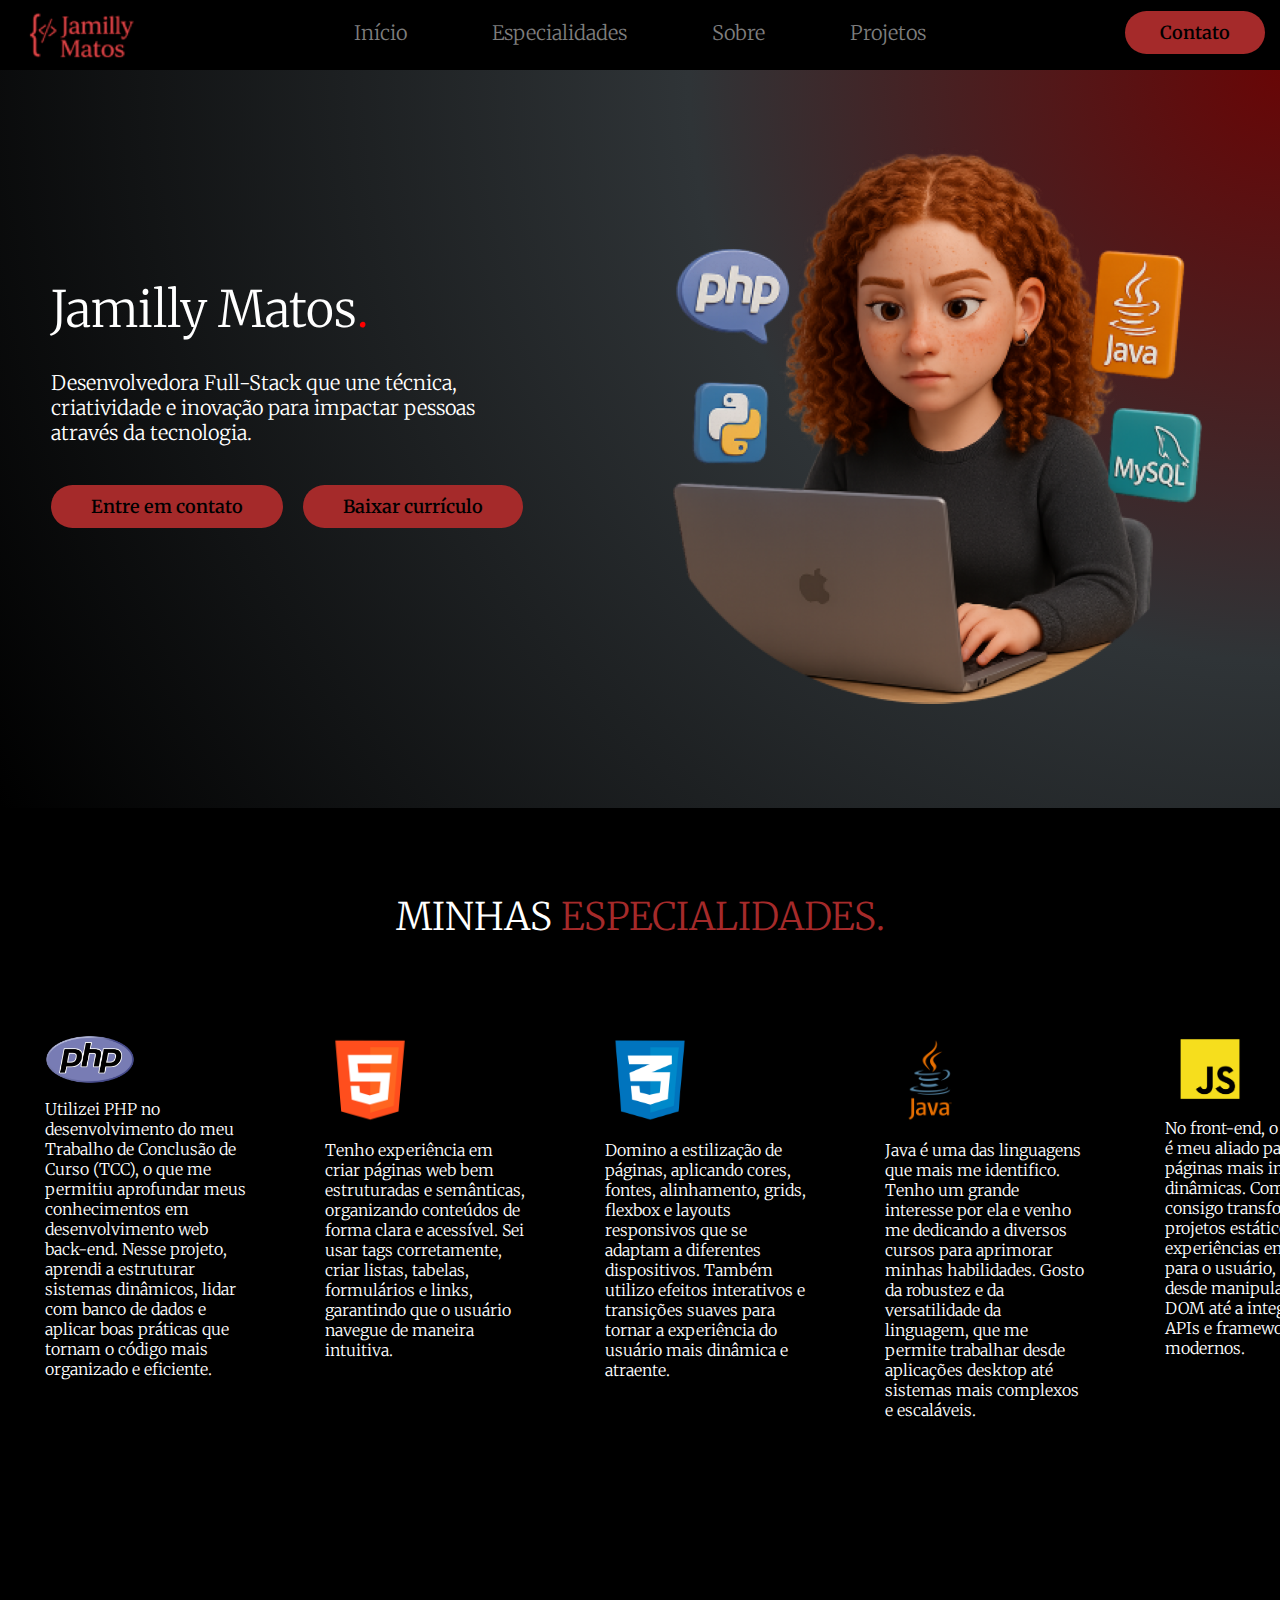
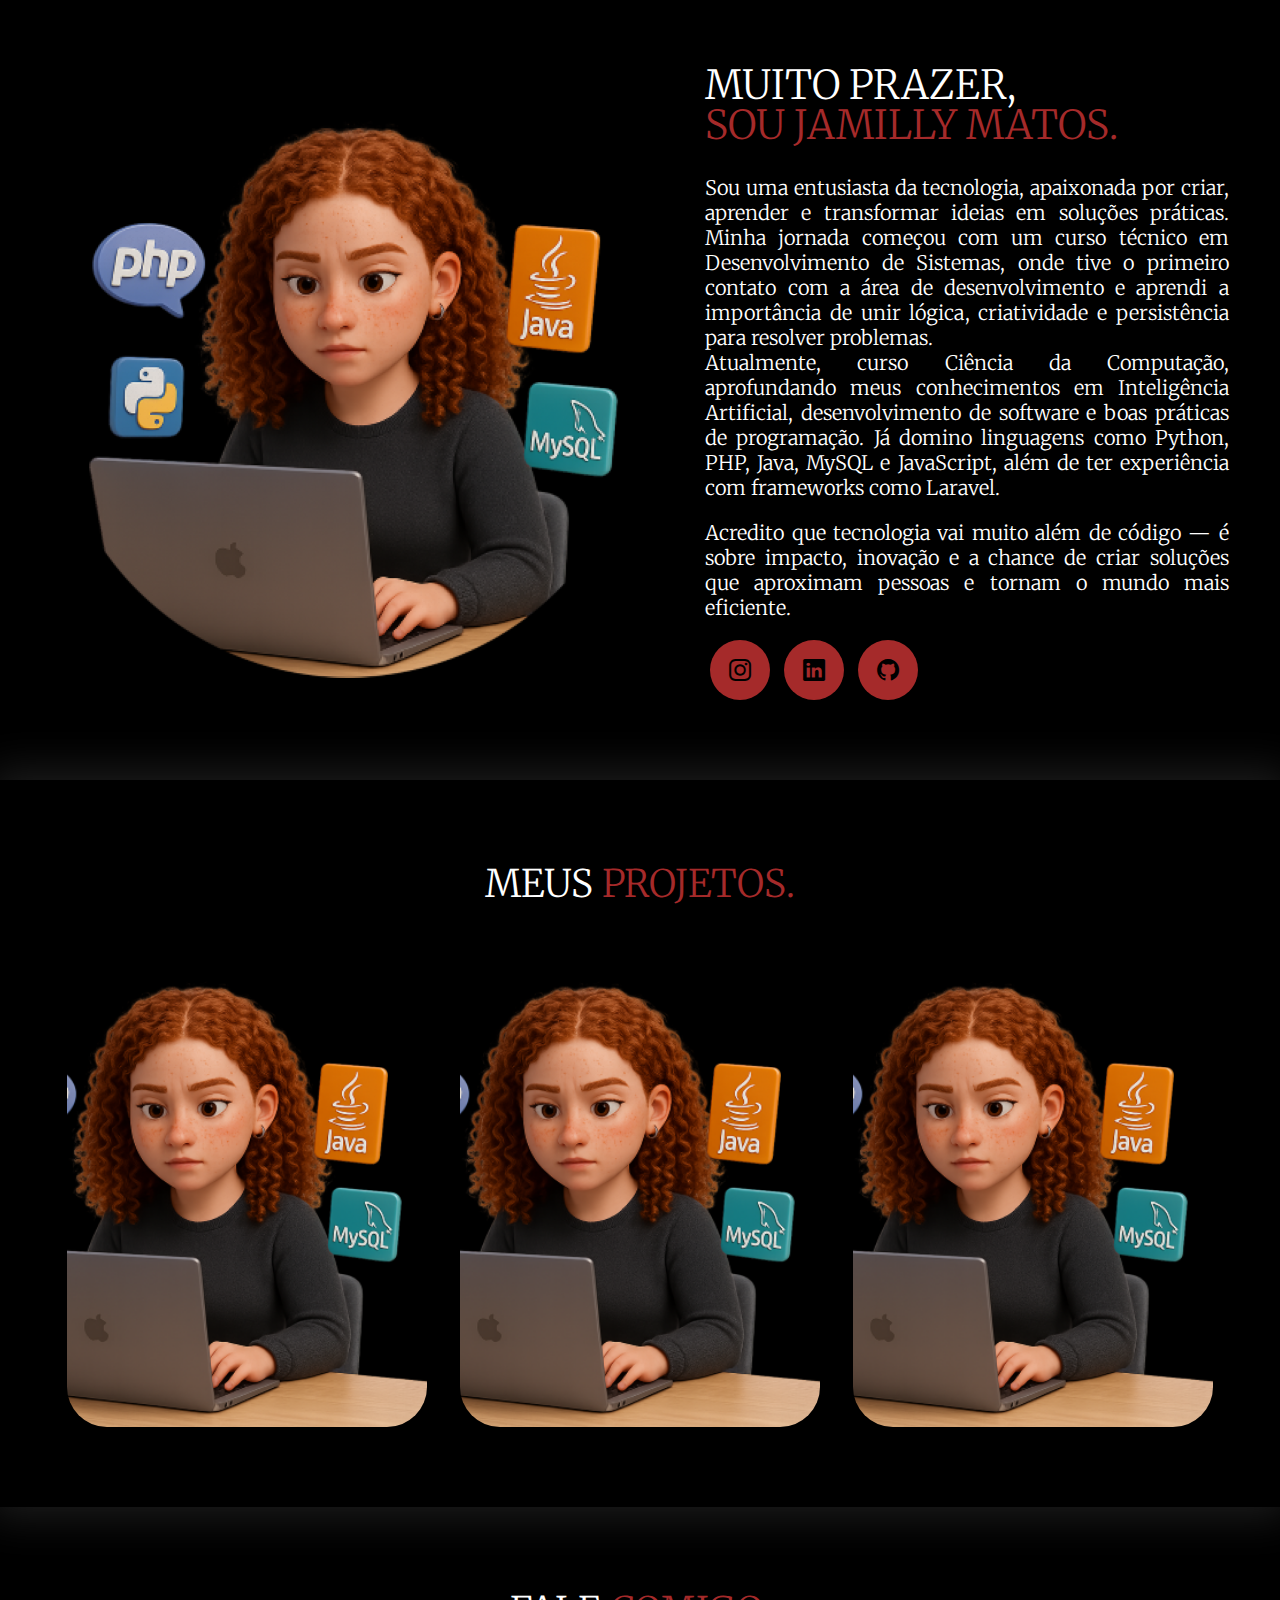
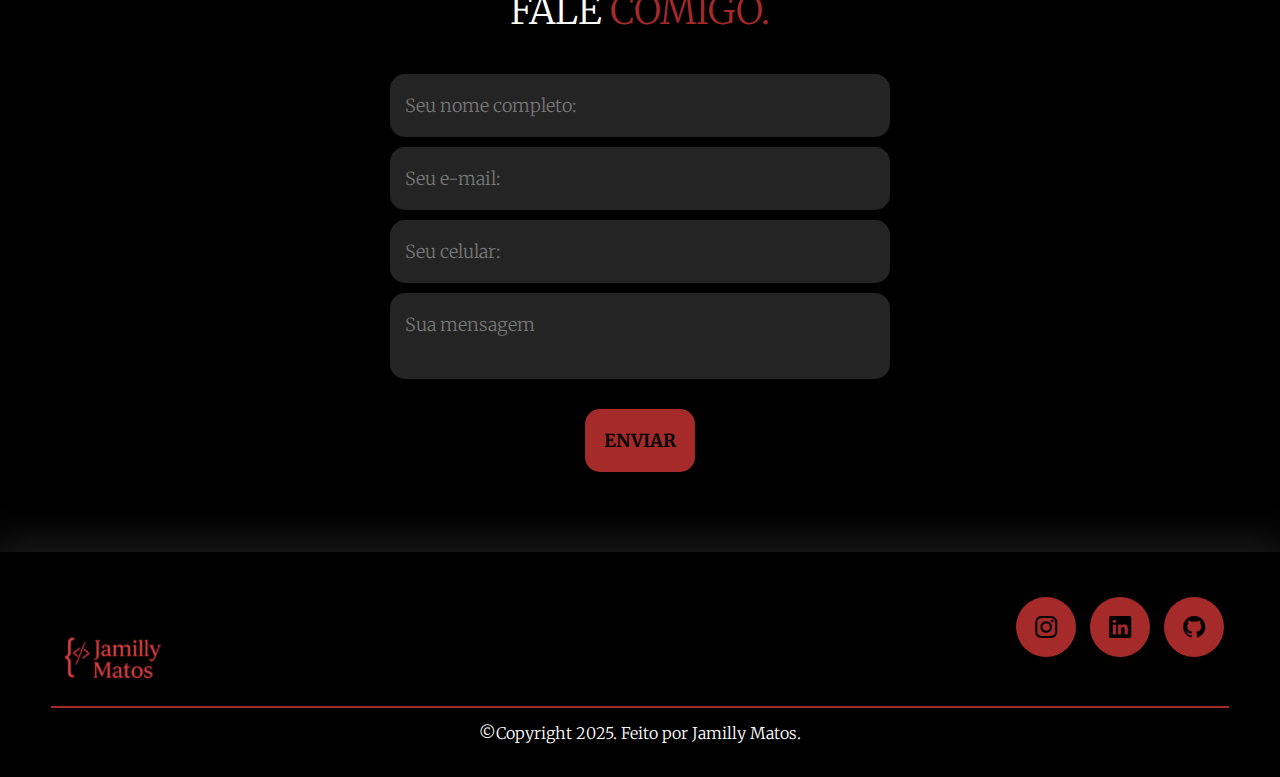
<file: index.html>
<!DOCTYPE html>
<html lang="pt-br">
<head>
    <meta charset="UTF-8">
    <meta name="viewport" content="width=device-width, initial-scale=1.0">
    <link rel="preconnect" href="https://fonts.googleapis.com">
    <link rel="preconnect" href="https://fonts.gstatic.com" crossorigin>
    <link href="https://fonts.googleapis.com/css2?family=Merriweather:ital,wght@0,300;0,400;0,700;0,900;1,300;1,400;1,700;1,900&display=swap" rel="stylesheet">
    <!--bootstrap-->
    <link rel="stylesheet" href="https://cdn.jsdelivr.net/npm/bootstrap-icons@1.13.1/font/bootstrap-icons.min.css">
    <!--bootstrap-->
    <link rel="stylesheet" href="style.css">
    <title>Jamilly Matos</title>
</head>
<body>
     <header>
        <div class="interface">
            <div class="logo">
                <a href="#">
                    <img src="imagens/img3.png" alt="meu avatar">
                </a>
            </div><!--logo-->

            <nav class="menu-desktop">
                <ul>
                    <li><a href="#inicio">Início</a></li>
                    <li><a href="#minhas-especialidades">Especialidades</a></li>
                    <li><a href="#sobre-mim">Sobre</a></li>
                    <li><a href="#projetos">Projetos</a></li>
                </ul>
            </nav>
            <div class="btn-contato">
                <a href="mailto:jamillymatos093@gmail.com"><button>Contato</button></a>
            </div><!--botão contato-->
        </div><!--interface-->
     </header>

     <main>
        <section class="topo-do-site" id="inicio">
            <div class="interface">
                <div class="flex">
                    <div class="text-topo-site">
                        <h1>Jamilly Matos<span>.</span></h1>
                        <p>Desenvolvedora Full-Stack que une técnica, criatividade e inovação para impactar pessoas através da tecnologia.</p>

                        <div class="botoes">
                        <div class="btn-contato">
                            <a href="#">
                                <button>Entre em contato</button>
                            </a>
                        </div>
                        <div class="btn-curriculo">
                            <a href="curriculo/JamillyMatos DosSantos_full.pdf" download="JamillyMatos DosSantos_full.pdf">
                                <button>Baixar currículo</button>
                            </a>
                        </div>
                        </div><!--botoes-->
                    </div><!--text-topo-site-->

                    <div class="img-topo-site">
                        <img src="imagens/circulo.png" alt="meu avatar">
                    </div><!--img-topo-site-->

                </div><!--flex-->
            </div><!--interfacemain-->
        </section><!--topo-do-site-->

        <section class="especialidades" id="minhas-especialidades">
            <div class="interface">
                <h2 class="titulo">MINHAS <span>ESPECIALIDADES.</span></h2>
                <div class="flex">
                    <div class="especialidades-box">
                        <img src="imagens/php.png" alt="PHP">
                        <p>Utilizei PHP no desenvolvimento do meu Trabalho de Conclusão de Curso (TCC), o que me permitiu aprofundar meus conhecimentos em desenvolvimento web back-end. Nesse projeto, aprendi a estruturar sistemas dinâmicos, lidar com banco de dados e aplicar boas práticas que tornam o código mais organizado e eficiente.</p>
                    </div><!--especialidades-box-->
                    <div class="especialidades-box">
                        <img src="imagens/html.png" alt="PHP">
                        <p>Tenho experiência em criar páginas web bem estruturadas e semânticas, organizando conteúdos de forma clara e acessível. Sei usar tags corretamente, criar listas, tabelas, formulários e links, garantindo que o usuário navegue de maneira intuitiva.</p>
                    </div><!--especialidades-box-->
                    <div class="especialidades-box">
                        <img src="imagens/css.png" alt="PHP">
                        <p>Domino a estilização de páginas, aplicando cores, fontes, alinhamento, grids, flexbox e layouts responsivos que se adaptam a diferentes dispositivos. Também utilizo efeitos interativos e transições suaves para tornar a experiência do usuário mais dinâmica e atraente.</p>
                    </div><!--especialidades-box-->
                    <div class="especialidades-box">
                        <img src="imagens/java.png" alt="Java">
                        <p>Java é uma das linguagens que mais me identifico. Tenho um grande interesse por ela e venho me dedicando a diversos cursos para aprimorar minhas habilidades. Gosto da robustez e da versatilidade da linguagem, que me permite trabalhar desde aplicações desktop até sistemas mais complexos e escaláveis.</p>
                    </div><!--especialidades-box-->
                    <div class="especialidades-box">
                        <img src="imagens/js.png" alt="JavaScript">
                        <p>No front-end, o JavaScript é meu aliado para criar páginas mais interativas e dinâmicas. Com ele, consigo transformar projetos estáticos em experiências envolventes para o usuário, explorando desde manipulação do DOM até a integração com APIs e frameworks modernos.</p>
                    </div><!--especialidades-box-->
                </div><!--flex-->
            </div><!--interface-->
        </section><!--especialidades-->

        <section class="sobre">
            <div class="interface">
                <div class="flex">
                    <div class="img-sobre">
                        <img src="imagens/circulo.png" alt="">
                    </div>
                    <div class="txt-sobre" id="sobre-mim">
                        <h2>MUITO PRAZER,<span>SOU JAMILLY MATOS.</span></h2>
                        <p>Sou uma entusiasta da tecnologia, apaixonada por criar, aprender e transformar ideias em soluções práticas. Minha jornada começou com um curso técnico em Desenvolvimento de Sistemas, onde tive o primeiro contato com a área de desenvolvimento e aprendi a importância de unir lógica, criatividade e persistência para resolver problemas. <br>

Atualmente, curso Ciência da Computação, aprofundando meus conhecimentos em Inteligência Artificial, desenvolvimento de software e boas práticas de programação. Já domino linguagens como Python, PHP, Java, MySQL e JavaScript, além de ter experiência com frameworks como Laravel.</p>
                        <p>Acredito que tecnologia vai muito além de código — é sobre impacto, inovação e a chance de criar soluções que aproximam pessoas e tornam o mundo mais eficiente.
</p>

                        <div class="btn-social">
                            <a href="https://www.instagram.com/_ozmissy/"><button><i class="bi bi-instagram"></i>
</button></a>
                            <a href="www.linkedin.com/in/jamilly-matos-dos-santos-b83080274"><button><i class="bi bi-linkedin"></i>
</button></a>
                            <a href="https://github.com/JamillyMatos"><button><i class="bi bi-github"></i>
</button></a>
                        </div>
                    </div>
                </div>
            </div>
        </section><!--sobre-->

        <section class="portfolio">
            <div class="interface">
                <h2 class="titulo" id="projetos">MEUS <span>PROJETOS.</span></h2>
                <div class="flex">
                    <div class="img-port" style="background-image: url(imagens/meuavatar.png);">
                        <div class="overlay">Projeto 1</div>
                    </div>
                    <div class="img-port" style="background-image: url(imagens/meuavatar.png);">
                        <div class="overlay">Projeto 2</div>
                    </div>
                    <div class="img-port" style="background-image: url(imagens/meuavatar.png);">
                        <div class="overlay">Projeto 3</div>
                    </div>
                </div><!--flex-->
            </div><!--interface-->
        </section><!--portfolio-->

        <section class="formulario">
            <div class="interface">
                <h2 class="titulo"> FALE <span>COMIGO.</span></h2>

                <form action="https://formsubmit.co/jamillymatos093@gmail.com" method="POST">
                    <input type="text" name="nome" id="" placeholder="Seu nome completo:" required>
                    <input type="text" name="email" id="" placeholder="Seu e-mail:" required>
                    <input type="text" name="celular" id="" placeholder="Seu celular:">
                    <textarea name="" id="" placeholder="Sua mensagem" required></textarea>
                    <input type="hidden" name="_next" value="http://localhost/port/obrigado.html">

                    <div class="btn-enviar"><input type="submit" value="ENVIAR"></div>
                </form>
            </div><!--inteface-->
        </section><!--formulario-->
     </main>

     <footer>
        <div class="interface">
            <div class="line-footer">
                <div class="flex">
                <div class="logo-footer">
                    <img src="imagens/img3.png" alt="">
                </div><!--logo-footer-->
                <div class="btn-social">
                        <a href="https://www.instagram.com/_ozmissy/"><button><i class="bi bi-instagram"></i></button></a>
                        <a href="www.linkedin.com/in/jamilly-matos-dos-santos-b83080274"><button><i class="bi bi-linkedin"></i></button></a>
                        <a href="https://github.com/JamillyMatos"><button><i class="bi bi-github"></i></button></a>
                </div><!--btn-social-->
                </div><!--flex-->
            </div><!--line-footer-->
            <div class="line-footer borda">
            <div class="copy"><p>&copy;Copyright 2025. Feito por Jamilly Matos.</p></div>
            </div><!--line-footer-->
        </div><!--inteface-->
     </footer>
</body>
</html>
</file>
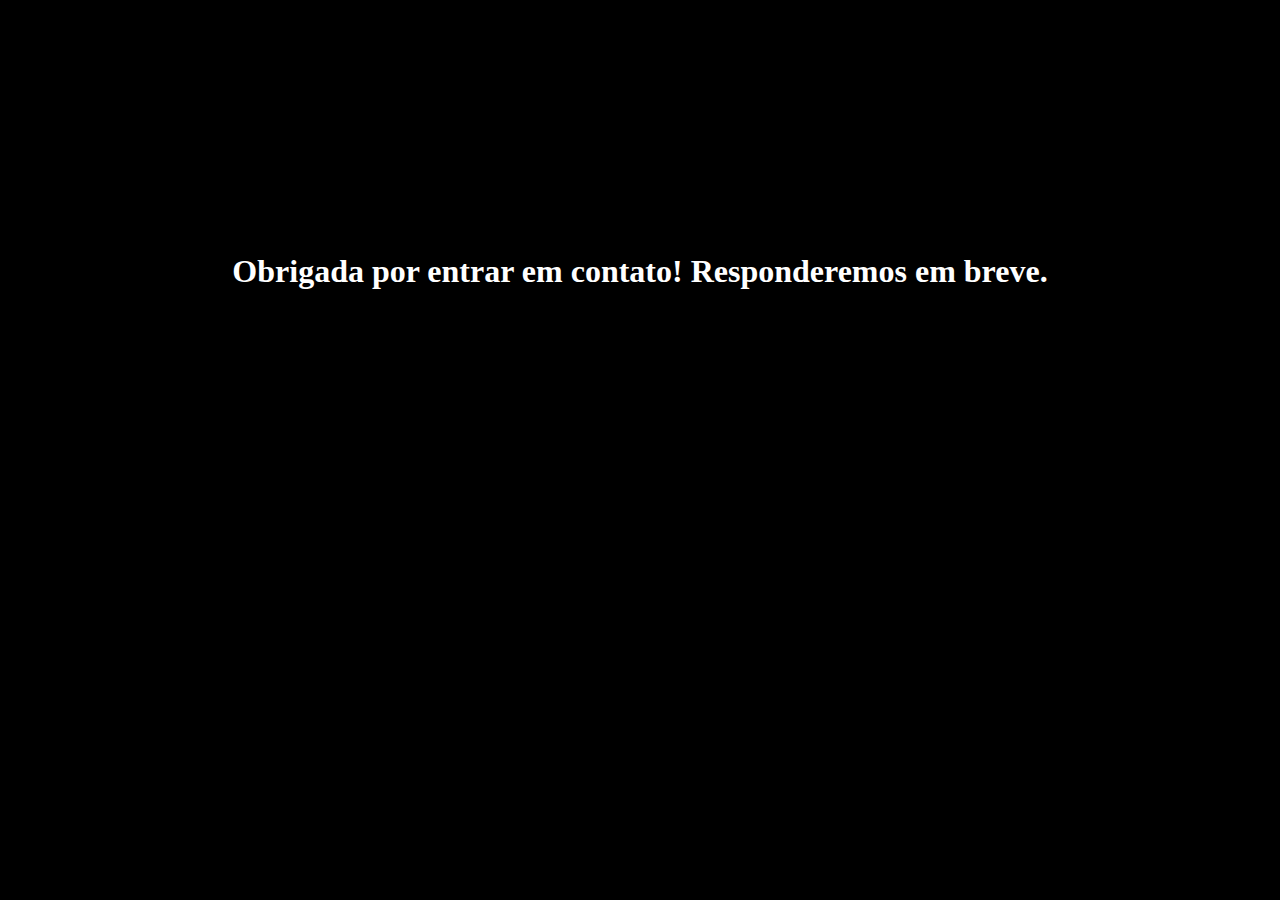
<file: obrigado.html>
<!DOCTYPE html>
<html lang="en">
<head>
    <meta charset="UTF-8">
    <meta name="viewport" content="width=device-width, initial-scale=1.0">
    <title>Obrigada</title>
</head>
<style>
    body{
        background: black;
        color: white;
    }
    h1{
        text-align: center;
        margin-top: 20%;
    }
</style>
<body>
    <h1>Obrigada por entrar em contato! Responderemos em breve.</h1>
</body>
</html>
</file>
<file: style.css>
*{
    font-family: "Merriweather", serif;
    font-weight: 100;
    margin: 0;
    padding: 0;
    box-sizing: border-box;
}
.menu-desktop{
    font-size: 20px;
}

header .logo img{
    margin-top: 20px;
    max-height: 140px; 
}

body{
    background-color: black;
    height: 100vh;
}

.flex{
    display: flex;
}

.interface{
    max-width: 1250px;
    margin: 0 auto;
}
.botoes{
    display: flex;
    gap: 20px;
    margin-top: 20px;
}
.btn-contato button, .btn-curriculo button{
    padding: 10px 40px;
    font-size: 18px;
    font-weight: 600;
    background-color: brown;
    border: 0;
    border-radius: 30px;
    cursor: pointer;
    transition: .2s;
}

h2.titulo{
    color: #fff;
    font-size: 38px;
    text-align: center;
}

h2.titulo span{
    color: brown;
}

button:hover, form .btn-enviar input:hover{
    box-shadow: 0px 0px 8px brown;
    transform: scale(1.05);
}

/*cabeçalho*/
header{ 
    margin-top: -50px;
    position: fixed;
    top: 0;
    left: 0;
    width: 100%;
    height: 120px;
    background-color: black;
    z-index: 1000; /*deixa sempre acima do conteúdo*/
}

header > .interface{
    display: flex;
    align-items: center;
    justify-content: space-between;
}

header a{
    color: #7d7d7d;
    text-decoration: none;
    display: inline-block;
    transition: .2s;
}

header a:hover{
    color: #fff;
    transform: scale(1.08);
}


header nav ul{
    list-style-type: none;
}

header nav ul li{
    display: inline-block;
    padding: 0 40px;
}

header .btn-contato button{
    padding: 10px 35px;
    font-size: 18px;
    font-weight: 600;
    border: 0;
    border-radius: 30px;
    cursor: pointer;
}

header .btn-contato button:hover{
    box-shadow: 0px 0px 15px brown;
}

/*topo do site*/
.topo-do-site{
    background: radial-gradient(circle at top right,#6f0000 -5%, #2F3437 40%, #000000 100%);
    color: #fff; /* deixa o texto branco para contraste */
    padding: 60px 0;
    margin-top: 70px;
    height: 82vh;
    width: 100%;
}

section.topo-do-site{
    padding: 40px 4%;
}

section.topo-do-site .flex{
    align-items: center;
    justify-content: center;
    gap: 90px;
}

.topo-do-site h1{
    color: #fff;
    font-size: 50px;
    line-height: 40px;
}

.topo-do-site .text-topo-site h1 span{
    color: rgb(255, 0, 0);
}

.topo-do-site .text-topo-site p{
    font-size: 20px;
    color: #fff;
    margin: 40px 0;
}

.topo-do-site .img-topo-site img{
    position: relative;
    animation: flutuar 2s ease-in-out infinite alternate;
}

@keyframes flutuar{
    0%{
        top: 0;
    }
    100%{
        top: 30px;
    }
}


/*especialidades*/
section.especialidades{
    margin-top: 45px; /*afastar do top*/
    padding: 40px 4%;
}
.especialidades .especialidades-box img {
    width: 90px;       /* largura desejada */
    height: auto;      /* mantém proporção */
    display: block;    /* opcional, ajuda no alinhamento */
    margin-bottom: 15px; /* espaço entre a imagem e o título */
}

section.especialidades .flex{
    gap:60px;
}

.especialidades .especialidades-box{
    width: 50%; /* cada box ocupa 30% do container */
    min-width: 250px; /* evita que fique muito pequeno em telas menores */
    border:#fff;
    border-radius: 20px;
    color: #fff;
    padding: 50px 2%;
    margin-top: 45px; /*afastar do top*/
    margin-left: -30px;
    transition: .2s;
}

.especialidades .especialidades-box:hover{
    transform: scale(1.05);
    box-shadow: 0 0 8px #8b8989;
}

.especialidades .especialidades-box h3{
    font-size: 28px;
    margin: 15px 0;
}

/* sobre */
section.sobre{
    margin-top: 75px;
    padding: 80px 4%;
}

section.sobre .flex{
    align-items: center;
    gap: 60px;
}

.sobre .txt-sobre{
    color: #fff;
}

.sobre .txt-sobre h2{
    font-size: 40px;
    line-height: 40px; /*espaçamento entre linhas*/
    margin-bottom: 30px;
}

.sobre .txt-sobre h2 span{
    color: brown;
    display: block;
}

.sobre .txt-sobre p{
    font-size: 20px;
    margin: 20px 0;
    text-align: justify;
}

.btn-social button{
    width: 60px;
    height: 60px;
    border-radius: 50%;
    border: none;
    background-color: brown;
    font-size: 22px;
    cursor: pointer;
    margin: 0 5px;
    transition: .2s;
}

/*PORTFOLIO*/
section.portfolio{
    padding: 80px 4%;
    box-shadow: 0 0 40px 10px #ffffff1d;
}

section.portfolio .flex{
    margin-top: 60px;
    justify-content: space-around;
}

.img-port{
    width: 360px;
    height: 460px;
    background-size: cover;
    background-position: 100% 0%;
    transition: 8s;
    cursor: pointer;
    border-radius: 40px;
    position: relative;
}

.img-port:hover{
    background-position: 100% 100%;
}

.overlay{
    position: absolute;
    top: 0;
    left: 0;
    width: 100%;
    height: 100%;
    background-color: #000000b8;
    border-radius: 40px;
    display: flex;
    align-items: center;
    justify-content: center;
    font-size: 24px;
    font-weight: 600;
    color: #fff;
    opacity: 0;
    transition: .5s;
}

.overlay:hover{
    opacity: 1;
}

/*FORMULARIO*/
section.formulario{
    padding: 80px 4%;
}

form{
    max-width: 500px;
    margin: 0 auto;
    display: flex;
    justify-content: center;
    flex-direction: column;
    gap: 10px;
    margin-top: 40px;
}

form input, form textarea{
    width: 100%;
    background-color:#242424;
    border: 0;
    outline: 0;
    padding: 20px 15px;
    border-radius: 15px;
    color: #fff;
    font-size: 18px;
}

form textarea{
    resize: none;
    max-height: 200px;
}

form .btn-enviar{
    margin-top:20px;
    text-align: center;
}

form .btn-enviar input{
    width: 110px;
    background-color: brown;
    color: #000;
    font-weight: 700;
    cursor: pointer;
    transition: .2s;
}

/*pé*/
footer{
    height: 25vh;
    padding: 10px 4%;
    box-shadow: 0 0 40px 10px #ffffff1d;
}

footer .flex{
    margin-top: 30px; 
    justify-content: space-between;
}

footer .line-footer{
    padding: 5px 0;
}

.borda{
    width: 100%; /* centraliza e ajusta a largura */
    margin: -30px auto; /* espaço acima e abaixo */
    border-top: 2px solid brown;
}

footer .line-footer p a{
    color: #fff;
}
footer .logo-footer img {
    max-height: 130px; /* ajusta o tamanho do logo */
}


.copy{
    margin-top: 10px; 
    text-align: center;
    color: #fff;
}
@media screen and (max-width: 1020px)
{
    /*CLASSES GERAIS*/
    .flex{
        flex-direction: column;
    }

    h2.titulo{
        font-size: 32px;
        line-height:30px;
    }
    .topo-do-site .flex{
        flex-direction: column-reverse;
    }
    /*cabeçalho*/
    .menu-desktop, .btn-contato{
        display: none;
    }
    /*TOPO DO SITE*/
    section.topo-do-site{
    margin-top: 90px;
    padding: 5px 2%;
    }

    .topo-do-site h1{
    font-size: 28px;
    }

    .topo-do-site .img-topo-site img{
    width: 100%;
    animation: flutuar 2s ease-in-out infinite alternate;
    }

    section.topo-do-site .flex{
    gap: 40px;
    }

    /*ESPECIALIDADES*/
    section.especialidades{
        margin-top: 180px;
        padding: 40px 8%;
    }

    section.especialidades h2{
        line-height: 40px;
    }

    /*SOBRE*/
    section.sobre{
    padding: 80px 8%;
    }

    .sobre .txt-sobre h2{
    font-size: 34px;
    line-height: 35px;
    text-align: center;
    }

    .btn-social{
        text-align: center;
    }

    .img-sobre img{
        width: 100%;
    }

    /*PORTFOLIO*/
    section.portfolio{
        padding: 40px 4%;
    }

    .img-port{
        width: 100%;
        max-width: 360px;
    }

    section.portfolio .flex{
        gap: 60px;
    }

    /*RODAPE*/
    footer .flex{
        flex-direction: column;
        text-align: center;
    }

    footer .line-footer borda{
        display: none;
    }

    footer .copy{
        margin-top: 20px;
    }
}
</file>
